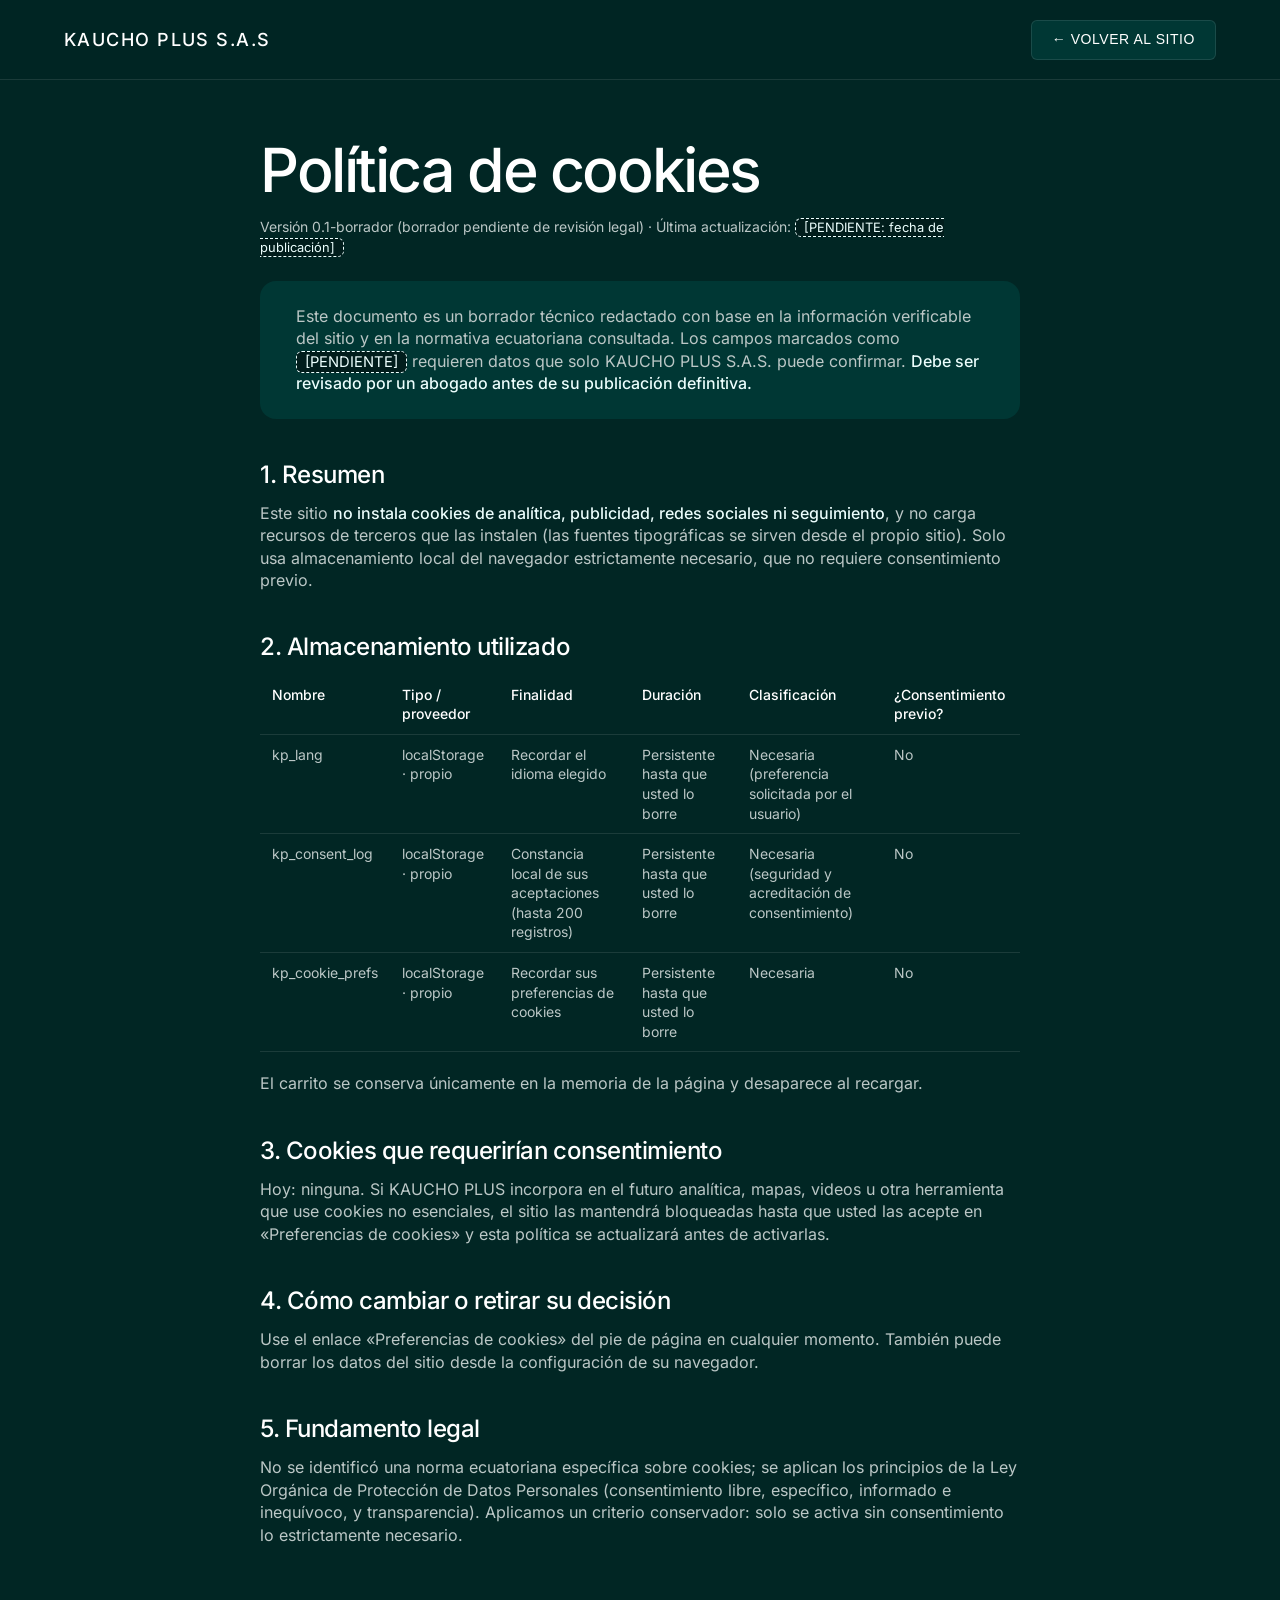
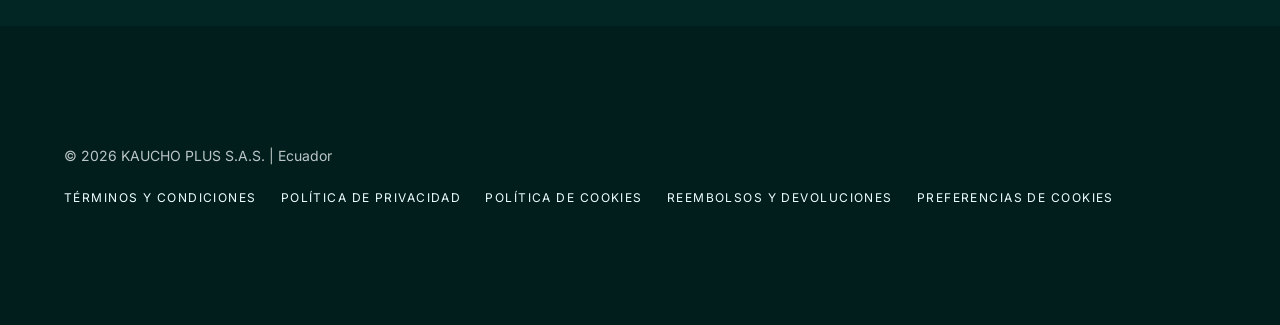
<file: cookies.html>
<!DOCTYPE html><html lang="es"><head><meta charset="UTF-8"/><meta name="viewport" content="width=device-width, initial-scale=1.0"/>
<title>Política de cookies — KAUCHO PLUS S.A.S.</title><meta name="description" content="Política de cookies de KAUCHO PLUS S.A.S."/><meta name="robots" content="index,follow"/><meta name="theme-color" content="#012624"/>
<link rel="stylesheet" href="assets/style.css"/></head><body>
<a class="skip" href="#main">Ir al contenido</a>
<header class="header header--scrolled"><nav class="nav container"><a href="index.html" class="nav__logo"><span>KAUCHO PLUS S.A.S</span></a><div class="nav__right"><a class="btn btn--ghost" style="min-height:40px;padding:0 20px" href="index.html">← Volver al sitio</a></div></nav></header>
<main id="main"><article class="legal container"><h1>Política de cookies</h1><p class="meta">Versión 0.1-borrador (borrador pendiente de revisión legal) · Última actualización: <span class="pend">[PENDIENTE: fecha de publicación]</span></p>
<div class="notice"><p style="margin:0">Este documento es un borrador técnico redactado con base en la información verificable del sitio y en la normativa ecuatoriana consultada. Los campos marcados como <span class="pend">[PENDIENTE]</span> requieren datos que solo KAUCHO PLUS S.A.S. puede confirmar. <b style="font-weight:480;color:var(--ivory)">Debe ser revisado por un abogado antes de su publicación definitiva.</b></p></div>

<h2>1. Resumen</h2><p>Este sitio <b style="font-weight:480;color:var(--ivory)">no instala cookies de analítica, publicidad, redes sociales ni seguimiento</b>, y no carga recursos de terceros que las instalen (las fuentes tipográficas se sirven desde el propio sitio). Solo usa almacenamiento local del navegador estrictamente necesario, que no requiere consentimiento previo.</p>
<h2>2. Almacenamiento utilizado</h2>
<table><thead><tr><th>Nombre</th><th>Tipo / proveedor</th><th>Finalidad</th><th>Duración</th><th>Clasificación</th><th>¿Consentimiento previo?</th></tr></thead><tbody>
<tr><td>kp_lang</td><td>localStorage · propio</td><td>Recordar el idioma elegido</td><td>Persistente hasta que usted lo borre</td><td>Necesaria (preferencia solicitada por el usuario)</td><td>No</td></tr>
<tr><td>kp_consent_log</td><td>localStorage · propio</td><td>Constancia local de sus aceptaciones (hasta 200 registros)</td><td>Persistente hasta que usted lo borre</td><td>Necesaria (seguridad y acreditación de consentimiento)</td><td>No</td></tr>
<tr><td>kp_cookie_prefs</td><td>localStorage · propio</td><td>Recordar sus preferencias de cookies</td><td>Persistente hasta que usted lo borre</td><td>Necesaria</td><td>No</td></tr></tbody></table>
<p>El carrito se conserva únicamente en la memoria de la página y desaparece al recargar.</p>
<h2>3. Cookies que requerirían consentimiento</h2><p>Hoy: ninguna. Si KAUCHO PLUS incorpora en el futuro analítica, mapas, videos u otra herramienta que use cookies no esenciales, el sitio las mantendrá bloqueadas hasta que usted las acepte en «Preferencias de cookies» y esta política se actualizará antes de activarlas.</p>
<h2>4. Cómo cambiar o retirar su decisión</h2><p>Use el enlace «Preferencias de cookies» del pie de página en cualquier momento. También puede borrar los datos del sitio desde la configuración de su navegador.</p>
<h2>5. Fundamento legal</h2><p>No se identificó una norma ecuatoriana específica sobre cookies; se aplican los principios de la Ley Orgánica de Protección de Datos Personales (consentimiento libre, específico, informado e inequívoco, y transparencia). Aplicamos un criterio conservador: solo se activa sin consentimiento lo estrictamente necesario.</p></article></main><footer class="footer"><div class="container"><div class="footer__row"><p>© 2026 KAUCHO PLUS S.A.S. | Ecuador</p><nav class="footer__links" aria-label="Legal"><a href="terminos.html">Términos y condiciones</a><a href="privacidad.html">Política de privacidad</a><a href="cookies.html">Política de cookies</a><a href="reembolsos.html">Reembolsos y devoluciones</a><a href="#" data-open-cookie-prefs onclick="return false">Preferencias de cookies</a></nav></div></div></footer>
<script src="assets/consent.js"></script></body></html>
</file>
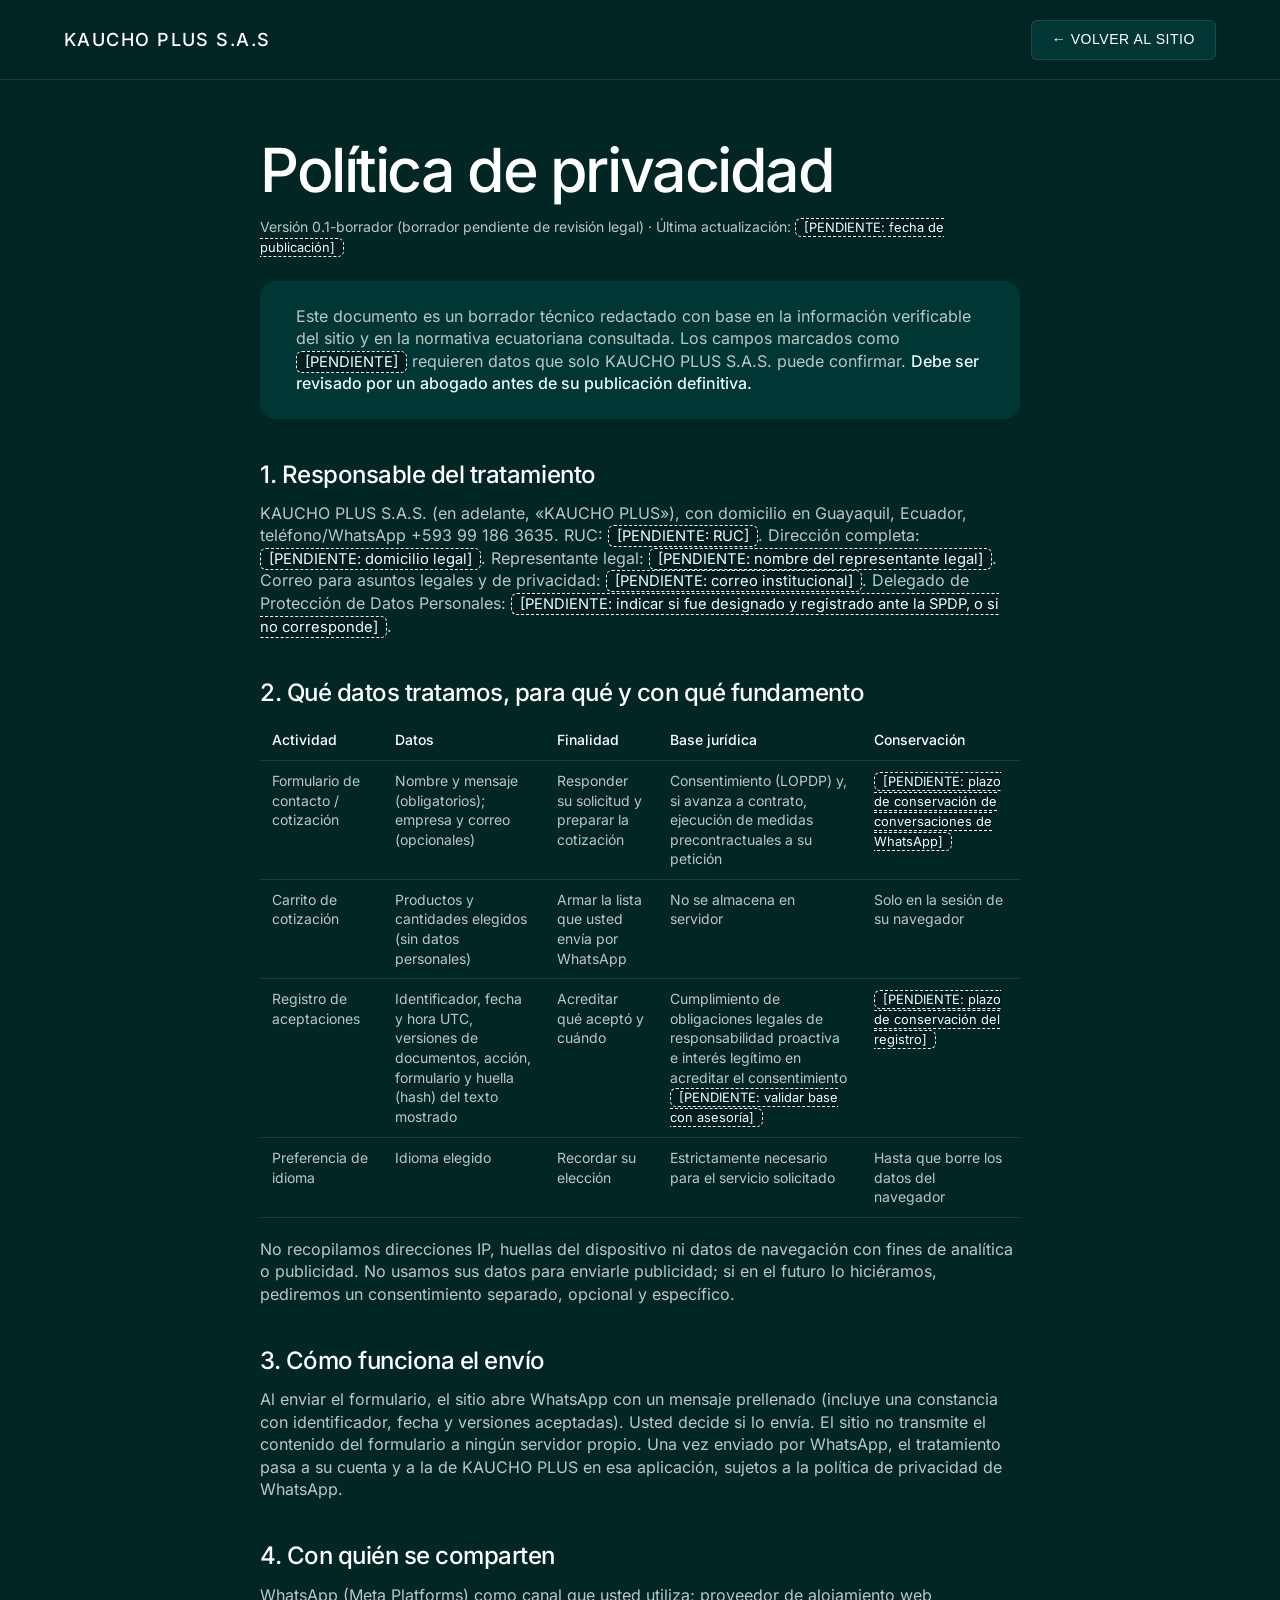
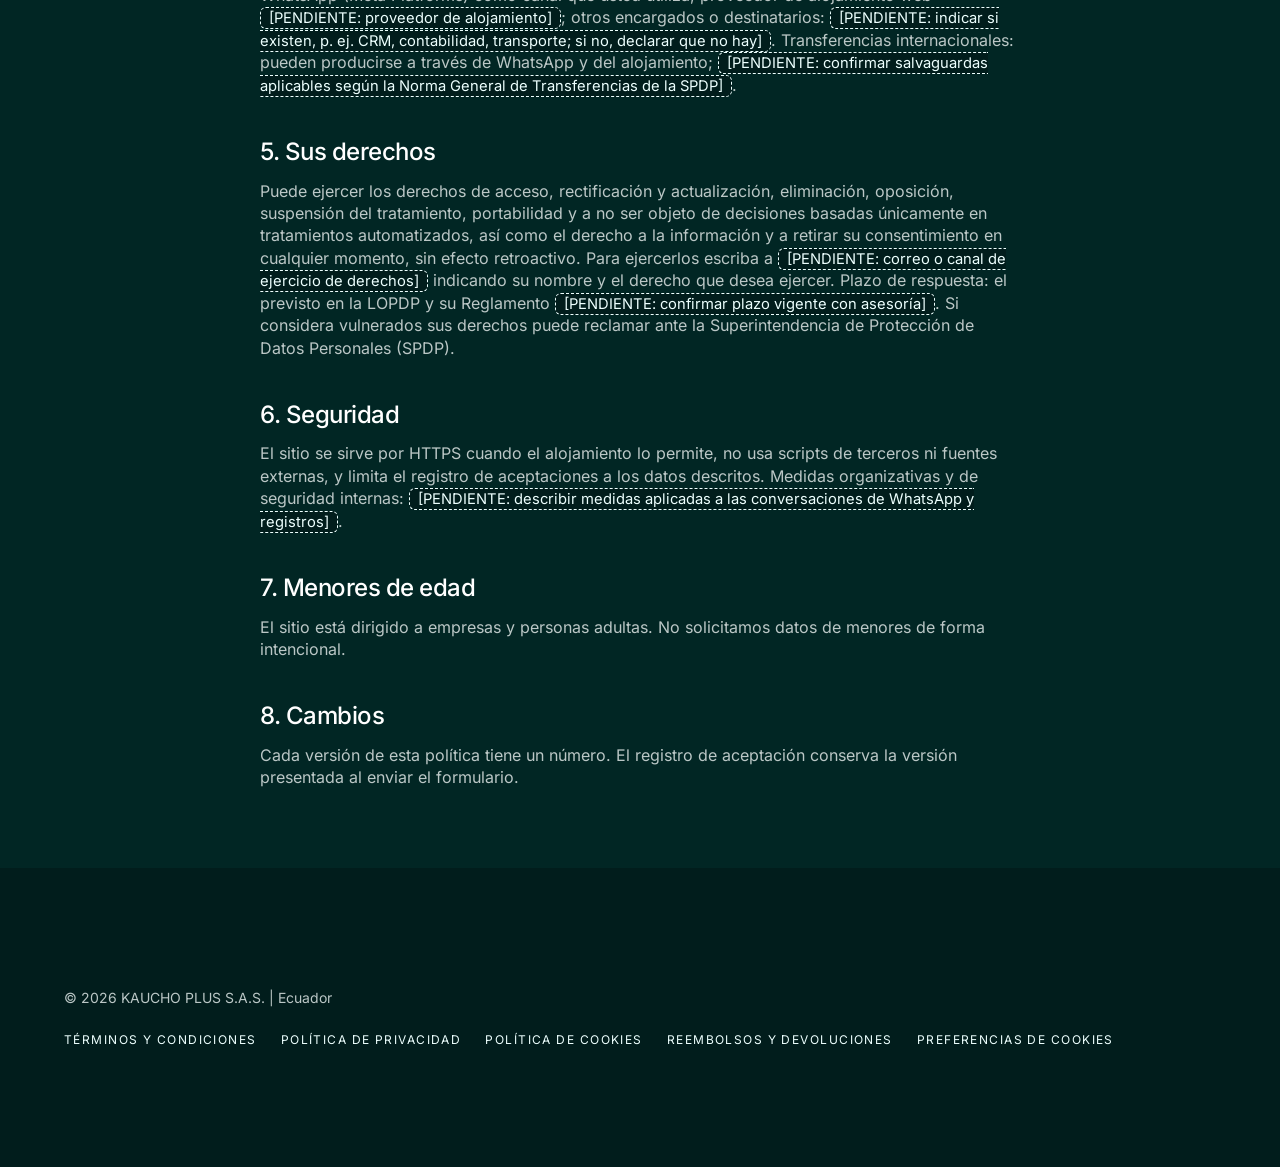
<file: privacidad.html>
<!DOCTYPE html><html lang="es"><head><meta charset="UTF-8"/><meta name="viewport" content="width=device-width, initial-scale=1.0"/>
<title>Política de privacidad — KAUCHO PLUS S.A.S.</title><meta name="description" content="Política de privacidad de KAUCHO PLUS S.A.S."/><meta name="robots" content="index,follow"/><meta name="theme-color" content="#012624"/>
<link rel="stylesheet" href="assets/style.css"/></head><body>
<a class="skip" href="#main">Ir al contenido</a>
<header class="header header--scrolled"><nav class="nav container"><a href="index.html" class="nav__logo"><span>KAUCHO PLUS S.A.S</span></a><div class="nav__right"><a class="btn btn--ghost" style="min-height:40px;padding:0 20px" href="index.html">← Volver al sitio</a></div></nav></header>
<main id="main"><article class="legal container"><h1>Política de privacidad</h1><p class="meta">Versión 0.1-borrador (borrador pendiente de revisión legal) · Última actualización: <span class="pend">[PENDIENTE: fecha de publicación]</span></p>
<div class="notice"><p style="margin:0">Este documento es un borrador técnico redactado con base en la información verificable del sitio y en la normativa ecuatoriana consultada. Los campos marcados como <span class="pend">[PENDIENTE]</span> requieren datos que solo KAUCHO PLUS S.A.S. puede confirmar. <b style="font-weight:480;color:var(--ivory)">Debe ser revisado por un abogado antes de su publicación definitiva.</b></p></div>

<h2>1. Responsable del tratamiento</h2><p>KAUCHO PLUS S.A.S. (en adelante, «KAUCHO PLUS»), con domicilio en Guayaquil, Ecuador, teléfono/WhatsApp +593 99 186 3635. RUC: <span class="pend">[PENDIENTE: RUC]</span>. Dirección completa: <span class="pend">[PENDIENTE: domicilio legal]</span>. Representante legal: <span class="pend">[PENDIENTE: nombre del representante legal]</span>. Correo para asuntos legales y de privacidad: <span class="pend">[PENDIENTE: correo institucional]</span>. Delegado de Protección de Datos Personales: <span class="pend">[PENDIENTE: indicar si fue designado y registrado ante la SPDP, o si no corresponde]</span>.</p>
<h2>2. Qué datos tratamos, para qué y con qué fundamento</h2>
<table><thead><tr><th>Actividad</th><th>Datos</th><th>Finalidad</th><th>Base jurídica</th><th>Conservación</th></tr></thead><tbody>
<tr><td>Formulario de contacto / cotización</td><td>Nombre y mensaje (obligatorios); empresa y correo (opcionales)</td><td>Responder su solicitud y preparar la cotización</td><td>Consentimiento (LOPDP) y, si avanza a contrato, ejecución de medidas precontractuales a su petición</td><td><span class="pend">[PENDIENTE: plazo de conservación de conversaciones de WhatsApp]</span></td></tr>
<tr><td>Carrito de cotización</td><td>Productos y cantidades elegidos (sin datos personales)</td><td>Armar la lista que usted envía por WhatsApp</td><td>No se almacena en servidor</td><td>Solo en la sesión de su navegador</td></tr>
<tr><td>Registro de aceptaciones</td><td>Identificador, fecha y hora UTC, versiones de documentos, acción, formulario y huella (hash) del texto mostrado</td><td>Acreditar qué aceptó y cuándo</td><td>Cumplimiento de obligaciones legales de responsabilidad proactiva e interés legítimo en acreditar el consentimiento <span class="pend">[PENDIENTE: validar base con asesoría]</span></td><td><span class="pend">[PENDIENTE: plazo de conservación del registro]</span></td></tr>
<tr><td>Preferencia de idioma</td><td>Idioma elegido</td><td>Recordar su elección</td><td>Estrictamente necesario para el servicio solicitado</td><td>Hasta que borre los datos del navegador</td></tr></tbody></table>
<p>No recopilamos direcciones IP, huellas del dispositivo ni datos de navegación con fines de analítica o publicidad. No usamos sus datos para enviarle publicidad; si en el futuro lo hiciéramos, pediremos un consentimiento separado, opcional y específico.</p>
<h2>3. Cómo funciona el envío</h2><p>Al enviar el formulario, el sitio abre WhatsApp con un mensaje prellenado (incluye una constancia con identificador, fecha y versiones aceptadas). Usted decide si lo envía. El sitio no transmite el contenido del formulario a ningún servidor propio. Una vez enviado por WhatsApp, el tratamiento pasa a su cuenta y a la de KAUCHO PLUS en esa aplicación, sujetos a la política de privacidad de WhatsApp.</p>
<h2>4. Con quién se comparten</h2><p>WhatsApp (Meta Platforms) como canal que usted utiliza; proveedor de alojamiento web <span class="pend">[PENDIENTE: proveedor de alojamiento]</span>; otros encargados o destinatarios: <span class="pend">[PENDIENTE: indicar si existen, p. ej. CRM, contabilidad, transporte; si no, declarar que no hay]</span>. Transferencias internacionales: pueden producirse a través de WhatsApp y del alojamiento; <span class="pend">[PENDIENTE: confirmar salvaguardas aplicables según la Norma General de Transferencias de la SPDP]</span>.</p>
<h2>5. Sus derechos</h2><p>Puede ejercer los derechos de acceso, rectificación y actualización, eliminación, oposición, suspensión del tratamiento, portabilidad y a no ser objeto de decisiones basadas únicamente en tratamientos automatizados, así como el derecho a la información y a retirar su consentimiento en cualquier momento, sin efecto retroactivo. Para ejercerlos escriba a <span class="pend">[PENDIENTE: correo o canal de ejercicio de derechos]</span> indicando su nombre y el derecho que desea ejercer. Plazo de respuesta: el previsto en la LOPDP y su Reglamento <span class="pend">[PENDIENTE: confirmar plazo vigente con asesoría]</span>. Si considera vulnerados sus derechos puede reclamar ante la Superintendencia de Protección de Datos Personales (SPDP).</p>
<h2>6. Seguridad</h2><p>El sitio se sirve por HTTPS cuando el alojamiento lo permite, no usa scripts de terceros ni fuentes externas, y limita el registro de aceptaciones a los datos descritos. Medidas organizativas y de seguridad internas: <span class="pend">[PENDIENTE: describir medidas aplicadas a las conversaciones de WhatsApp y registros]</span>.</p>
<h2>7. Menores de edad</h2><p>El sitio está dirigido a empresas y personas adultas. No solicitamos datos de menores de forma intencional.</p>
<h2>8. Cambios</h2><p>Cada versión de esta política tiene un número. El registro de aceptación conserva la versión presentada al enviar el formulario.</p></article></main><footer class="footer"><div class="container"><div class="footer__row"><p>© 2026 KAUCHO PLUS S.A.S. | Ecuador</p><nav class="footer__links" aria-label="Legal"><a href="terminos.html">Términos y condiciones</a><a href="privacidad.html">Política de privacidad</a><a href="cookies.html">Política de cookies</a><a href="reembolsos.html">Reembolsos y devoluciones</a><a href="#" data-open-cookie-prefs onclick="return false">Preferencias de cookies</a></nav></div></div></footer>
<script src="assets/consent.js"></script></body></html>
</file>
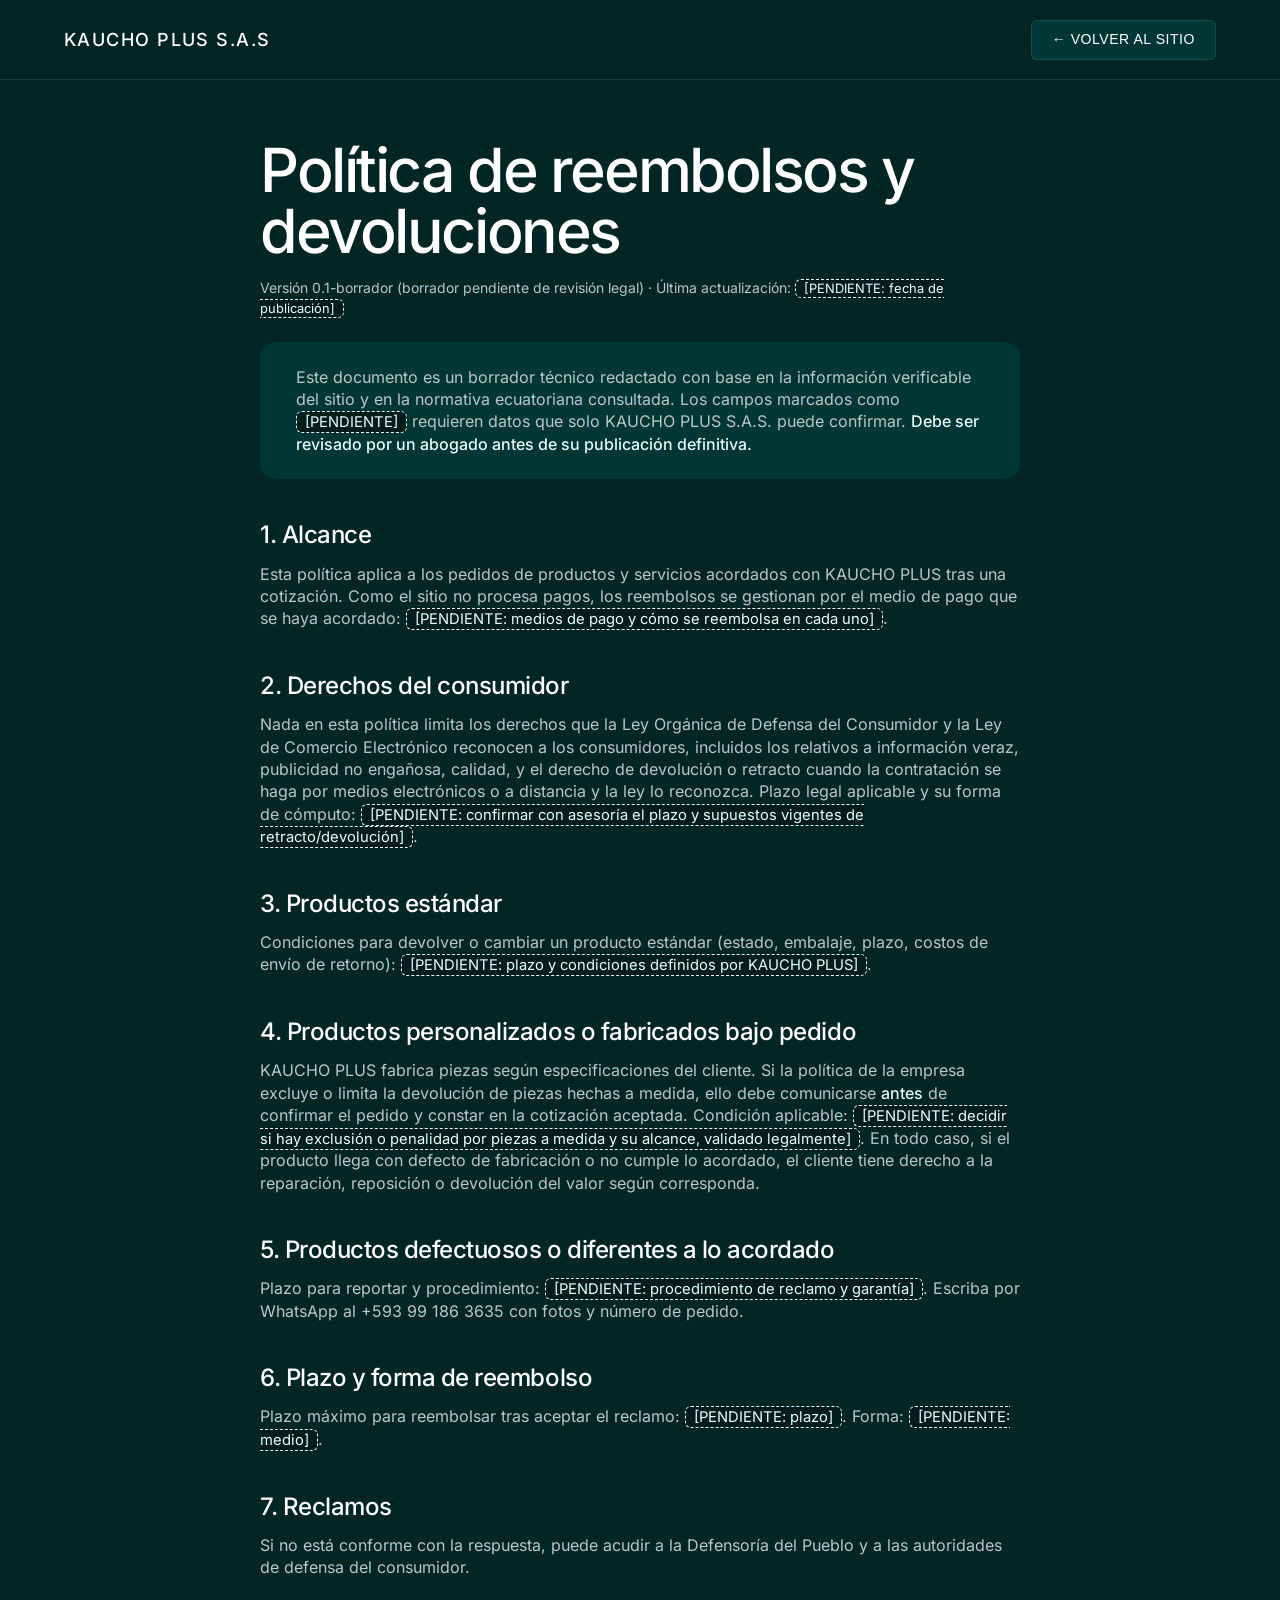
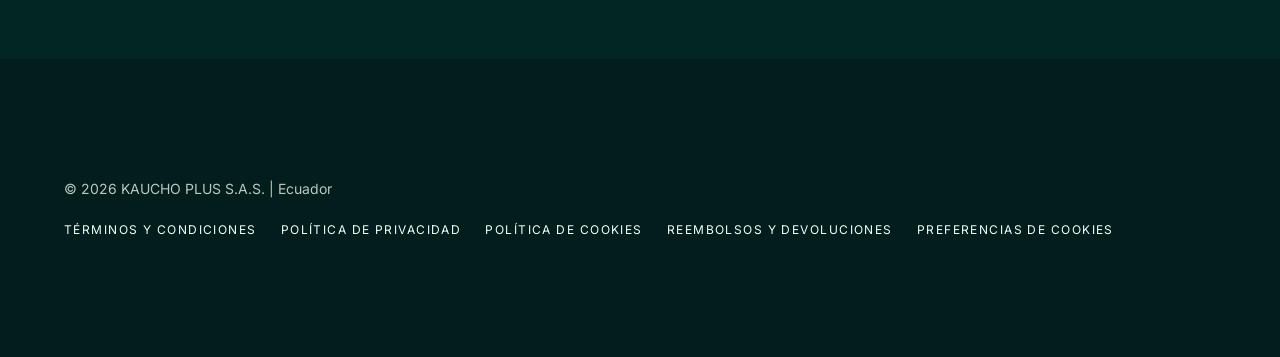
<file: reembolsos.html>
<!DOCTYPE html><html lang="es"><head><meta charset="UTF-8"/><meta name="viewport" content="width=device-width, initial-scale=1.0"/>
<title>Política de reembolsos y devoluciones — KAUCHO PLUS S.A.S.</title><meta name="description" content="Política de reembolsos y devoluciones de KAUCHO PLUS S.A.S."/><meta name="robots" content="index,follow"/><meta name="theme-color" content="#012624"/>
<link rel="stylesheet" href="assets/style.css"/></head><body>
<a class="skip" href="#main">Ir al contenido</a>
<header class="header header--scrolled"><nav class="nav container"><a href="index.html" class="nav__logo"><span>KAUCHO PLUS S.A.S</span></a><div class="nav__right"><a class="btn btn--ghost" style="min-height:40px;padding:0 20px" href="index.html">← Volver al sitio</a></div></nav></header>
<main id="main"><article class="legal container"><h1>Política de reembolsos y devoluciones</h1><p class="meta">Versión 0.1-borrador (borrador pendiente de revisión legal) · Última actualización: <span class="pend">[PENDIENTE: fecha de publicación]</span></p>
<div class="notice"><p style="margin:0">Este documento es un borrador técnico redactado con base en la información verificable del sitio y en la normativa ecuatoriana consultada. Los campos marcados como <span class="pend">[PENDIENTE]</span> requieren datos que solo KAUCHO PLUS S.A.S. puede confirmar. <b style="font-weight:480;color:var(--ivory)">Debe ser revisado por un abogado antes de su publicación definitiva.</b></p></div>

<h2>1. Alcance</h2><p>Esta política aplica a los pedidos de productos y servicios acordados con KAUCHO PLUS tras una cotización. Como el sitio no procesa pagos, los reembolsos se gestionan por el medio de pago que se haya acordado: <span class="pend">[PENDIENTE: medios de pago y cómo se reembolsa en cada uno]</span>.</p>
<h2>2. Derechos del consumidor</h2><p>Nada en esta política limita los derechos que la Ley Orgánica de Defensa del Consumidor y la Ley de Comercio Electrónico reconocen a los consumidores, incluidos los relativos a información veraz, publicidad no engañosa, calidad, y el derecho de devolución o retracto cuando la contratación se haga por medios electrónicos o a distancia y la ley lo reconozca. Plazo legal aplicable y su forma de cómputo: <span class="pend">[PENDIENTE: confirmar con asesoría el plazo y supuestos vigentes de retracto/devolución]</span>.</p>
<h2>3. Productos estándar</h2><p>Condiciones para devolver o cambiar un producto estándar (estado, embalaje, plazo, costos de envío de retorno): <span class="pend">[PENDIENTE: plazo y condiciones definidos por KAUCHO PLUS]</span>.</p>
<h2>4. Productos personalizados o fabricados bajo pedido</h2><p>KAUCHO PLUS fabrica piezas según especificaciones del cliente. Si la política de la empresa excluye o limita la devolución de piezas hechas a medida, ello debe comunicarse <b style="font-weight:480;color:var(--ivory)">antes</b> de confirmar el pedido y constar en la cotización aceptada. Condición aplicable: <span class="pend">[PENDIENTE: decidir si hay exclusión o penalidad por piezas a medida y su alcance, validado legalmente]</span>. En todo caso, si el producto llega con defecto de fabricación o no cumple lo acordado, el cliente tiene derecho a la reparación, reposición o devolución del valor según corresponda.</p>
<h2>5. Productos defectuosos o diferentes a lo acordado</h2><p>Plazo para reportar y procedimiento: <span class="pend">[PENDIENTE: procedimiento de reclamo y garantía]</span>. Escriba por WhatsApp al +593 99 186 3635 con fotos y número de pedido.</p>
<h2>6. Plazo y forma de reembolso</h2><p>Plazo máximo para reembolsar tras aceptar el reclamo: <span class="pend">[PENDIENTE: plazo]</span>. Forma: <span class="pend">[PENDIENTE: medio]</span>.</p>
<h2>7. Reclamos</h2><p>Si no está conforme con la respuesta, puede acudir a la Defensoría del Pueblo y a las autoridades de defensa del consumidor.</p></article></main><footer class="footer"><div class="container"><div class="footer__row"><p>© 2026 KAUCHO PLUS S.A.S. | Ecuador</p><nav class="footer__links" aria-label="Legal"><a href="terminos.html">Términos y condiciones</a><a href="privacidad.html">Política de privacidad</a><a href="cookies.html">Política de cookies</a><a href="reembolsos.html">Reembolsos y devoluciones</a><a href="#" data-open-cookie-prefs onclick="return false">Preferencias de cookies</a></nav></div></div></footer>
<script src="assets/consent.js"></script></body></html>
</file>
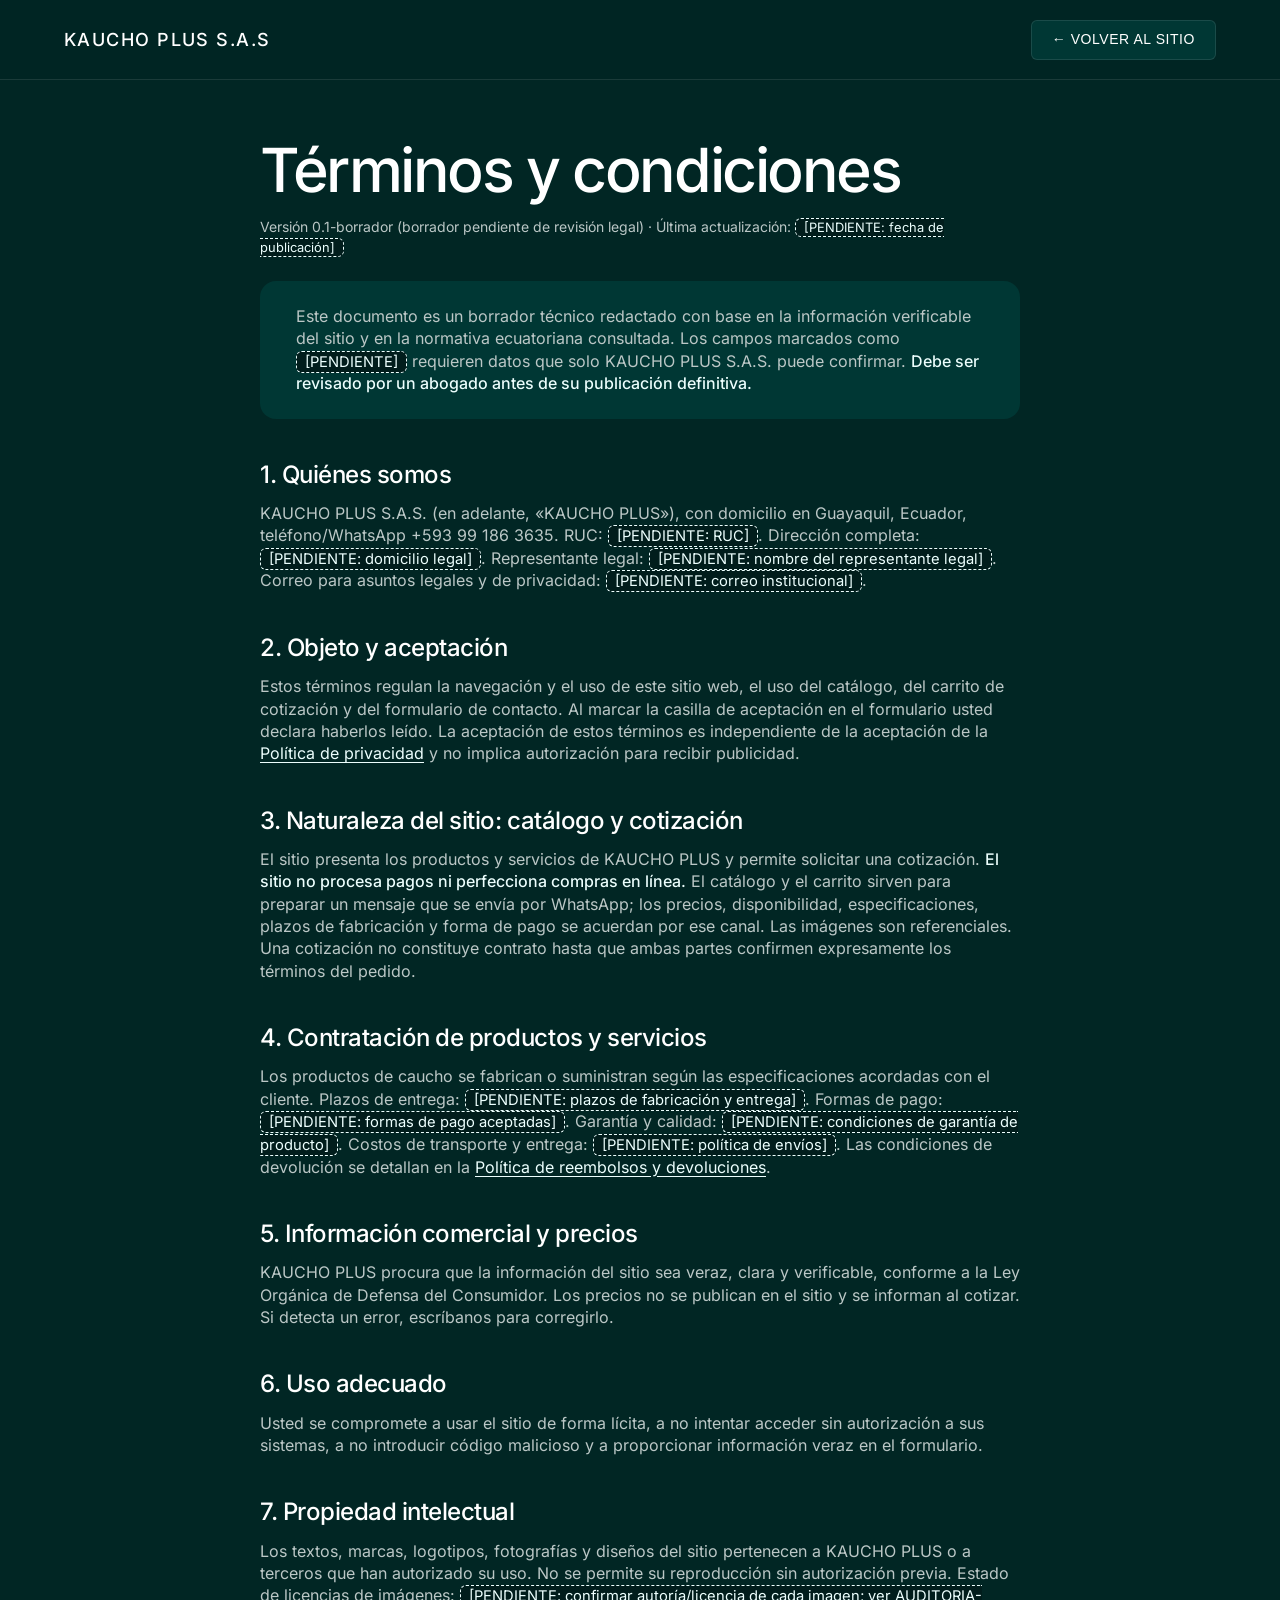
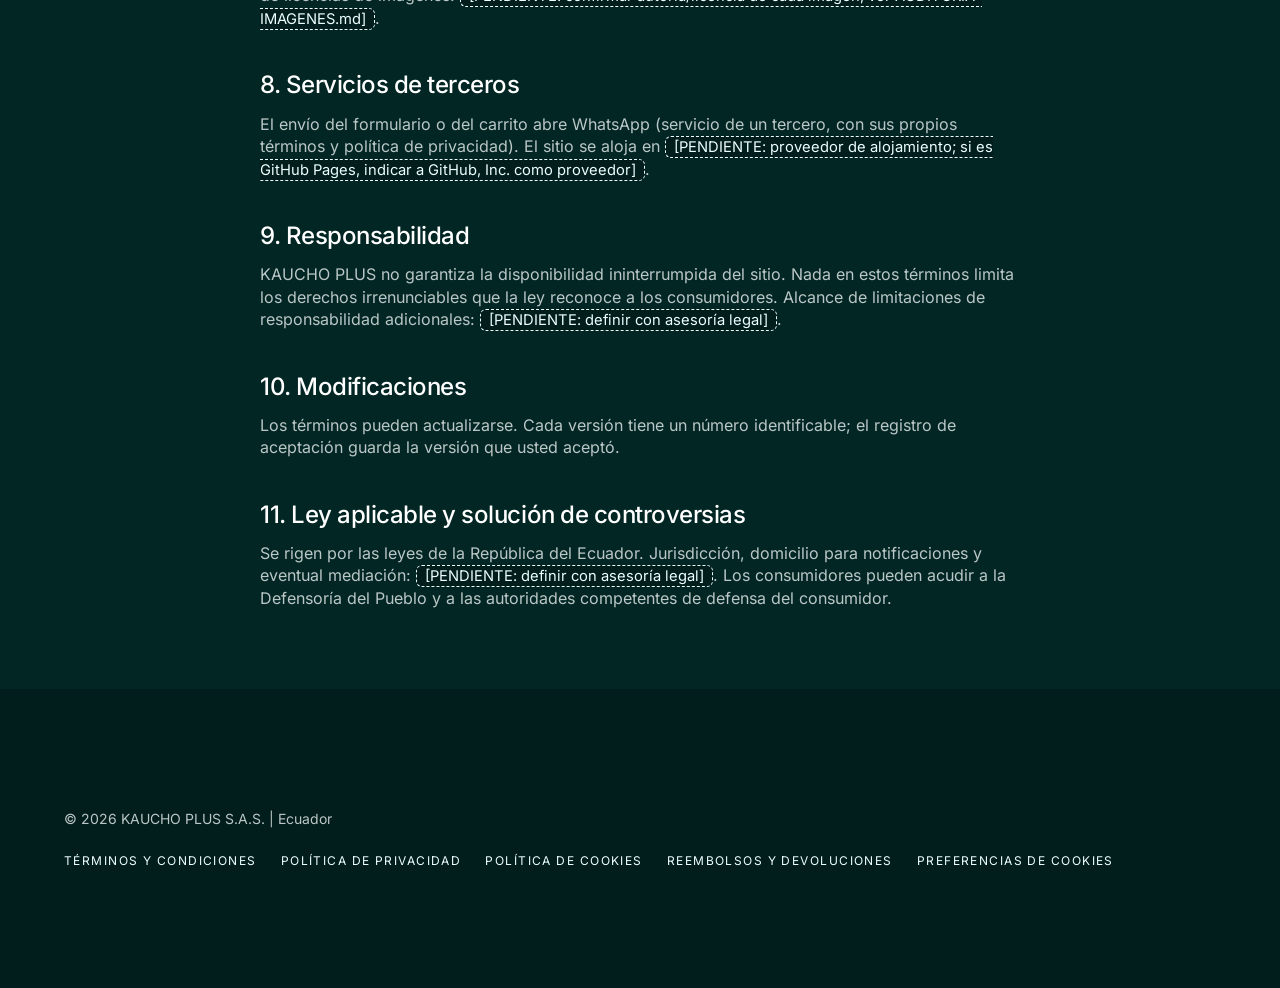
<file: terminos.html>
<!DOCTYPE html><html lang="es"><head><meta charset="UTF-8"/><meta name="viewport" content="width=device-width, initial-scale=1.0"/>
<title>Términos y condiciones — KAUCHO PLUS S.A.S.</title><meta name="description" content="Términos y condiciones de KAUCHO PLUS S.A.S."/><meta name="robots" content="index,follow"/><meta name="theme-color" content="#012624"/>
<link rel="stylesheet" href="assets/style.css"/></head><body>
<a class="skip" href="#main">Ir al contenido</a>
<header class="header header--scrolled"><nav class="nav container"><a href="index.html" class="nav__logo"><span>KAUCHO PLUS S.A.S</span></a><div class="nav__right"><a class="btn btn--ghost" style="min-height:40px;padding:0 20px" href="index.html">← Volver al sitio</a></div></nav></header>
<main id="main"><article class="legal container"><h1>Términos y condiciones</h1><p class="meta">Versión 0.1-borrador (borrador pendiente de revisión legal) · Última actualización: <span class="pend">[PENDIENTE: fecha de publicación]</span></p>
<div class="notice"><p style="margin:0">Este documento es un borrador técnico redactado con base en la información verificable del sitio y en la normativa ecuatoriana consultada. Los campos marcados como <span class="pend">[PENDIENTE]</span> requieren datos que solo KAUCHO PLUS S.A.S. puede confirmar. <b style="font-weight:480;color:var(--ivory)">Debe ser revisado por un abogado antes de su publicación definitiva.</b></p></div>

<h2>1. Quiénes somos</h2><p>KAUCHO PLUS S.A.S. (en adelante, «KAUCHO PLUS»), con domicilio en Guayaquil, Ecuador, teléfono/WhatsApp +593 99 186 3635. RUC: <span class="pend">[PENDIENTE: RUC]</span>. Dirección completa: <span class="pend">[PENDIENTE: domicilio legal]</span>. Representante legal: <span class="pend">[PENDIENTE: nombre del representante legal]</span>. Correo para asuntos legales y de privacidad: <span class="pend">[PENDIENTE: correo institucional]</span>.</p>
<h2>2. Objeto y aceptación</h2><p>Estos términos regulan la navegación y el uso de este sitio web, el uso del catálogo, del carrito de cotización y del formulario de contacto. Al marcar la casilla de aceptación en el formulario usted declara haberlos leído. La aceptación de estos términos es independiente de la aceptación de la <a href="privacidad.html">Política de privacidad</a> y no implica autorización para recibir publicidad.</p>
<h2>3. Naturaleza del sitio: catálogo y cotización</h2><p>El sitio presenta los productos y servicios de KAUCHO PLUS y permite solicitar una cotización. <b style="font-weight:480;color:var(--ivory)">El sitio no procesa pagos ni perfecciona compras en línea.</b> El catálogo y el carrito sirven para preparar un mensaje que se envía por WhatsApp; los precios, disponibilidad, especificaciones, plazos de fabricación y forma de pago se acuerdan por ese canal. Las imágenes son referenciales. Una cotización no constituye contrato hasta que ambas partes confirmen expresamente los términos del pedido.</p>
<h2>4. Contratación de productos y servicios</h2><p>Los productos de caucho se fabrican o suministran según las especificaciones acordadas con el cliente. Plazos de entrega: <span class="pend">[PENDIENTE: plazos de fabricación y entrega]</span>. Formas de pago: <span class="pend">[PENDIENTE: formas de pago aceptadas]</span>. Garantía y calidad: <span class="pend">[PENDIENTE: condiciones de garantía de producto]</span>. Costos de transporte y entrega: <span class="pend">[PENDIENTE: política de envíos]</span>. Las condiciones de devolución se detallan en la <a href="reembolsos.html">Política de reembolsos y devoluciones</a>.</p>
<h2>5. Información comercial y precios</h2><p>KAUCHO PLUS procura que la información del sitio sea veraz, clara y verificable, conforme a la Ley Orgánica de Defensa del Consumidor. Los precios no se publican en el sitio y se informan al cotizar. Si detecta un error, escríbanos para corregirlo.</p>
<h2>6. Uso adecuado</h2><p>Usted se compromete a usar el sitio de forma lícita, a no intentar acceder sin autorización a sus sistemas, a no introducir código malicioso y a proporcionar información veraz en el formulario.</p>
<h2>7. Propiedad intelectual</h2><p>Los textos, marcas, logotipos, fotografías y diseños del sitio pertenecen a KAUCHO PLUS o a terceros que han autorizado su uso. No se permite su reproducción sin autorización previa. Estado de licencias de imágenes: <span class="pend">[PENDIENTE: confirmar autoría/licencia de cada imagen; ver AUDITORIA-IMAGENES.md]</span>.</p>
<h2>8. Servicios de terceros</h2><p>El envío del formulario o del carrito abre WhatsApp (servicio de un tercero, con sus propios términos y política de privacidad). El sitio se aloja en <span class="pend">[PENDIENTE: proveedor de alojamiento; si es GitHub Pages, indicar a GitHub, Inc. como proveedor]</span>.</p>
<h2>9. Responsabilidad</h2><p>KAUCHO PLUS no garantiza la disponibilidad ininterrumpida del sitio. Nada en estos términos limita los derechos irrenunciables que la ley reconoce a los consumidores. Alcance de limitaciones de responsabilidad adicionales: <span class="pend">[PENDIENTE: definir con asesoría legal]</span>.</p>
<h2>10. Modificaciones</h2><p>Los términos pueden actualizarse. Cada versión tiene un número identificable; el registro de aceptación guarda la versión que usted aceptó.</p>
<h2>11. Ley aplicable y solución de controversias</h2><p>Se rigen por las leyes de la República del Ecuador. Jurisdicción, domicilio para notificaciones y eventual mediación: <span class="pend">[PENDIENTE: definir con asesoría legal]</span>. Los consumidores pueden acudir a la Defensoría del Pueblo y a las autoridades competentes de defensa del consumidor.</p></article></main><footer class="footer"><div class="container"><div class="footer__row"><p>© 2026 KAUCHO PLUS S.A.S. | Ecuador</p><nav class="footer__links" aria-label="Legal"><a href="terminos.html">Términos y condiciones</a><a href="privacidad.html">Política de privacidad</a><a href="cookies.html">Política de cookies</a><a href="reembolsos.html">Reembolsos y devoluciones</a><a href="#" data-open-cookie-prefs onclick="return false">Preferencias de cookies</a></nav></div></div></footer>
<script src="assets/consent.js"></script></body></html>
</file>
<file: assets/style.css>
/* KAUCHO PLUS — sistema visual "Auros" (DESIGN(1).md · variables.css · theme.css · tokens.json)
   Tipografía: Matter es de pago; se usa Inter (sustituto indicado en DESIGN) autoalojada. */
@font-face{font-family:'KP Body';src:url(fonts/inter.woff2) format('woff2');font-weight:100 900;font-display:swap}
:root{
/* tokens (variables.css) */
--color-liquid-abyss:#012624;--color-liquid-deep:#011d1c;--color-liquid-kelp:#003734;--color-liquid-mist:#edfffe;--color-platinum:#ffffff;--color-silver-mist:#bbc7c6;--color-ash:#f2f2f2;--color-slate-deep:#707777;--color-lavender-phosphor:#fde9ff;--color-bioluminescent-gradient:#00827c;--color-aurora-gradient:#cbfffc;
--gradient-bioluminescent-gradient:linear-gradient(90deg,rgb(0,130,124) 0%,rgb(203,255,252) 100%);
--gradient-aurora-gradient:linear-gradient(90deg,rgb(203,255,252) 0%,rgb(237,255,254) 26.25%,rgb(255,253,250) 47.57%,rgb(250,209,255) 88.96%);
--font-matter:'KP Body',ui-sans-serif,system-ui,-apple-system,BlinkMacSystemFont,"Segoe UI",Roboto,sans-serif;
--font-arial:Arial,ui-sans-serif,system-ui,sans-serif;
--text-caption:10px;--tracking-caption:1.5px;--text-body:16px;--text-subheading:24px;--tracking-subheading:-.48px;--text-heading:36px;--text-heading-lg:61px;--tracking-heading-lg:-2.44px;--text-display:96px;--tracking-display:-3.84px;
--spacing-12:12px;--spacing-16:16px;--spacing-20:20px;--spacing-24:24px;--spacing-28:28px;--spacing-32:32px;--spacing-36:36px;--spacing-40:40px;--spacing-48:48px;--spacing-64:64px;--spacing-80:80px;--spacing-120:120px;
--page-max-width:1440px;--section-gap:68px;--element-gap:20px;
--radius-cards:16px;--radius-small:6px;--radius-buttons:6px;
--line:rgba(255,255,255,.1);--ease:cubic-bezier(.22,.7,.2,1);
/* alias para estilos en línea ya existentes en el HTML */
--ivory:var(--color-liquid-mist);--ash:var(--color-silver-mist);--onyx:var(--color-liquid-abyss);--graphite:var(--color-liquid-kelp);--obsidian:var(--color-liquid-kelp);--slate:var(--color-slate-deep)}
*,*::before,*::after{margin:0;padding:0;box-sizing:border-box}
html{scroll-behavior:smooth;scroll-padding-top:88px}
body{font:400 16px/1.4 var(--font-matter);background:var(--color-liquid-abyss);color:var(--color-silver-mist);overflow-x:hidden}
ul{list-style:none}a{color:inherit;text-decoration:none}img{max-width:100%}
:focus-visible{outline:2px solid var(--color-platinum);outline-offset:3px}
.skip{position:absolute;left:12px;top:-60px;background:var(--color-platinum);color:var(--color-liquid-deep);padding:10px 20px;border-radius:6px;z-index:5000}.skip:focus{top:12px}
.container{width:90%;max-width:var(--page-max-width);margin-inline:auto}
h1,h2,h3{font-family:var(--font-matter);font-weight:500;color:var(--color-platinum);line-height:1;letter-spacing:-.02em}
.muted{color:var(--color-silver-mist)}
/* botones: CTA degradado aurora (6px) · secundario kelp */
.btn{display:inline-flex;align-items:center;justify-content:center;gap:8px;min-height:48px;padding:0 28px;border-radius:6px;font:400 14px/1.43 var(--font-arial);text-transform:uppercase;letter-spacing:.04em;cursor:pointer;border:1px solid transparent;transition:transform .25s var(--ease),filter .2s,background .2s,border-color .2s}
.btn--primary{background:var(--gradient-aurora-gradient);color:#222}.btn--primary:hover{transform:translateY(-2px);filter:brightness(1.06)}
.btn--ghost{background:var(--color-liquid-kelp);color:var(--color-platinum);border-color:var(--line)}.btn--ghost:hover{border-color:var(--color-slate-deep);background:#004541}
.btn--block{width:100%}
/* header */
.header{position:fixed;inset:0 0 auto;z-index:1000;height:80px;display:flex;align-items:center;transition:background .3s,backdrop-filter .3s}
.header--scrolled{background:rgba(1,38,36,.86);backdrop-filter:blur(16px);-webkit-backdrop-filter:blur(16px);border-bottom:1px solid var(--line)}
.header .nav{width:90%}
.nav{display:flex;align-items:center;justify-content:space-between;gap:24px}
.nav__logo{display:flex;align-items:center;gap:10px;font:500 18px var(--font-matter);letter-spacing:.08em;color:var(--color-platinum);white-space:nowrap}
.nav__logo img{height:32px;width:auto}
.nav__links{display:flex;gap:16px}
.nav__link{padding:8px 0;font:400 12px var(--font-matter);text-transform:uppercase;letter-spacing:.12em;color:var(--color-silver-mist);transition:color .2s}
.nav__link:hover,.nav__link.is-active{color:var(--color-platinum)}
.nav__right{display:flex;align-items:center;gap:8px}
.pill{background:var(--color-liquid-kelp);border:1px solid var(--line);color:var(--color-platinum);height:40px;min-width:40px;padding:0 14px;border-radius:6px;font:400 12px var(--font-matter);letter-spacing:.12em;cursor:pointer;display:inline-flex;align-items:center;justify-content:center;position:relative;transition:border-color .2s,background .2s}
.pill:hover{border-color:var(--color-slate-deep)}.pill[aria-pressed=true]{border-color:var(--color-platinum)}
.cart-count{position:absolute;top:-6px;right:-6px;background:var(--color-lavender-phosphor);color:var(--color-liquid-deep);font-size:11px;font-weight:500;min-width:18px;height:18px;border-radius:6px;display:none;align-items:center;justify-content:center;padding:0 4px;letter-spacing:0}.cart-count.visible{display:flex}
/* anillo conductor (se conserva la coreografía; solo cambia su apariencia) */
#ring{position:fixed;left:0;top:0;width:200px;height:200px;margin:-100px 0 0 -100px;z-index:0;pointer-events:none;will-change:transform,opacity;color:var(--color-liquid-mist)}
#ring svg{width:100%;height:100%;overflow:visible}
#ring circle:nth-of-type(2){stroke:var(--color-slate-deep)}
#ring .teeth{transform-origin:100px 100px;color:var(--color-silver-mist)}
#ring .arc{stroke:var(--color-aurora-gradient)}
.ring-slot{display:block;margin:0 auto 24px;width:72px;height:72px}
.hero .ring-slot{position:absolute;left:50%;top:50%;width:min(78vmin,640px);height:min(78vmin,640px);transform:translate(-50%,-50%);margin:0}
.no-ring #ring{display:none}
/* hero */
.hero{position:relative;min-height:100svh;display:grid;place-items:center;text-align:center;padding:120px 0 96px;overflow:hidden}
.hero__bg{position:absolute;inset:0;background:radial-gradient(60% 55% at 50% 45%,rgba(0,130,124,.28) 0,rgba(0,55,52,.12) 45%,transparent 72%)}
.hero__content{position:relative;z-index:1;max-width:760px;padding:0 20px}
.hero__tag{display:inline-block;border:1px solid var(--line);border-radius:6px;padding:8px 16px;font:500 12px var(--font-matter);text-transform:uppercase;letter-spacing:.12em;color:var(--color-liquid-mist);margin-bottom:24px}
.hero__title{font-size:clamp(2.5rem,7.4vw,6rem);letter-spacing:-.04em;line-height:1}
.hero__text{margin:28px auto 40px;font-size:18px;line-height:1.4;color:var(--color-silver-mist);max-width:600px}
.hero__actions{display:flex;gap:16px;justify-content:center;flex-wrap:wrap}
.hero__logo{width:min(160px,36vw);margin:0 auto 24px;display:block}
/* secciones */
main{position:relative;z-index:1}
.section{padding:var(--section-gap) 0 calc(var(--section-gap)*1.4)}
.section__header{text-align:center;max-width:680px;margin:0 auto 64px}
.section__header>p.muted:not(.section__sub){font:500 12px var(--font-matter);text-transform:uppercase;letter-spacing:.12em;color:var(--color-silver-mist);margin-bottom:16px}
.section__title{font-size:clamp(2.1rem,5vw,3.8rem);letter-spacing:-.04em;line-height:1}
.section__sub{margin-top:20px;color:var(--color-silver-mist);font-size:16px;line-height:1.4}
.card{background:var(--color-liquid-kelp);border-radius:16px;padding:36px}
.grid{display:grid;gap:20px}
.about-grid{grid-template-columns:repeat(auto-fit,minmax(260px,1fr))}
.about-card{padding:48px 36px}
.about-card h3{font-size:clamp(1.8rem,3vw,2.25rem);margin-bottom:20px}
.about-card p{color:var(--color-silver-mist)}
.stats{display:grid;grid-template-columns:repeat(auto-fit,minmax(200px,1fr));gap:20px;margin-top:20px}
.stat{text-align:center;padding:48px 36px}
.stat__num{font:500 clamp(2.8rem,6vw,5.4rem)/1 var(--font-matter);letter-spacing:-.046em;color:var(--color-lavender-phosphor);display:block}
.stat__label{display:block;margin-top:16px;font:400 13px var(--font-matter);text-transform:uppercase;letter-spacing:.055em;color:var(--color-liquid-mist)}
.servicios-grid{grid-template-columns:repeat(auto-fit,minmax(280px,1fr))}
.servicio-card{padding:48px 36px}
.servicio-card h3{font-size:clamp(1.8rem,3vw,2.25rem);margin-bottom:24px}
.servicio-card li{color:var(--color-silver-mist);padding:10px 0 10px 18px;position:relative;border-top:1px solid var(--line)}
.servicio-card li::before{content:'';position:absolute;left:0;top:21px;width:6px;height:6px;border-radius:2px;background:var(--color-liquid-mist)}
/* catálogo */
.search{display:flex;justify-content:center;margin-bottom:48px}
.search__input{width:min(560px,100%);height:52px;padding:0 20px;border-radius:6px;border:1px solid var(--color-slate-deep);background:var(--color-liquid-deep);color:var(--color-platinum);font:400 16px var(--font-matter);transition:border-color .2s}
.search__input:focus{border-color:var(--color-liquid-mist);outline:none}
.search__input::placeholder{color:var(--color-silver-mist);opacity:.8}
.product-grid{grid-template-columns:repeat(auto-fill,minmax(250px,1fr))}
.product-card{background:var(--color-liquid-kelp);border-radius:16px;overflow:hidden;display:flex;flex-direction:column}
.product-card__img{position:relative;height:190px;background:var(--color-liquid-deep);cursor:pointer;overflow:hidden}
.product-card__img img{position:absolute;inset:0;width:100%;height:100%;object-fit:cover;opacity:0;transition:opacity .4s}
.product-card__img img.active{opacity:1}
.product-card__img:hover img.active{transform:scale(1.04);transition:opacity .4s,transform .6s var(--ease)}
.carousel-btn{position:absolute;top:50%;transform:translateY(-50%);width:32px;height:32px;border-radius:6px;border:0;background:rgba(1,29,28,.78);color:var(--color-platinum);cursor:pointer;z-index:2;font-size:18px}
.carousel-btn--prev{left:8px}.carousel-btn--next{right:8px}.carousel-btn.hidden{display:none}
.carousel-dots{position:absolute;bottom:8px;left:50%;transform:translateX(-50%);display:flex;gap:6px;z-index:2}
.carousel-dot{width:8px;height:8px;border-radius:2px;border:0;padding:0;background:var(--color-slate-deep);cursor:pointer}.carousel-dot.active{background:var(--color-liquid-mist)}
.fallback-icon{display:grid;place-items:center;height:100%;font-size:3rem}
.product-card__body{padding:28px 24px;display:flex;flex-direction:column;gap:10px;flex:1}
.product-card__title{font-size:var(--text-subheading);letter-spacing:-.02em;cursor:pointer}
.product-card__desc{color:var(--color-silver-mist);font-size:14px;line-height:1.4}
.product-card__badge{display:inline-block;align-self:flex-start;font:400 10px var(--font-matter);text-transform:uppercase;letter-spacing:.15em;border:1px solid var(--line);color:var(--color-liquid-mist);padding:5px 10px;border-radius:6px}
.product-card__add{margin-top:auto}
.product-card .btn--ghost{background:var(--color-liquid-deep)}
/* contacto */
.contact-wrap{display:grid;grid-template-columns:1fr 1fr;gap:64px;align-items:start}
.contact-info h3{font-size:clamp(1.8rem,3vw,2.25rem);margin-bottom:20px}
.contact-details{margin-top:36px;display:grid;gap:16px}
.contact-detail{display:flex;gap:16px;align-items:center;color:var(--color-liquid-mist)}
.contact-detail__icon{width:40px;height:40px;border-radius:6px;background:var(--color-liquid-kelp);display:grid;place-items:center}
.contact-form{padding:48px 36px}
.form-group{margin-bottom:20px}
.form-label{display:block;font:400 12px var(--font-matter);text-transform:uppercase;letter-spacing:.12em;color:var(--color-silver-mist);margin-bottom:8px}
.form-input{width:100%;padding:14px 16px;border-radius:6px;border:1px solid var(--color-slate-deep);background:var(--color-liquid-deep);color:var(--color-platinum);font:400 16px var(--font-matter);transition:border-color .2s}
.form-input:focus{border-color:var(--color-liquid-mist);outline:none}
.form-input::placeholder{color:var(--color-silver-mist);opacity:.65}
textarea.form-input{height:130px;resize:vertical}
.form-input[aria-invalid=true],.check input[aria-invalid=true]{border-color:var(--color-lavender-phosphor);box-shadow:0 0 0 2px var(--color-slate-deep)}
.check{display:flex;gap:12px;align-items:flex-start;font-size:14px;color:var(--color-silver-mist);margin-bottom:14px;line-height:1.4}
.check input{width:20px;height:20px;margin-top:1px;accent-color:var(--color-liquid-mist);flex-shrink:0}
.check a,.legal a,.footer a{text-decoration:underline;text-underline-offset:3px;color:var(--color-liquid-mist)}
.field-error{display:none;font-size:14px;color:var(--color-lavender-phosphor);margin:-8px 0 12px 32px}
.field-error.show{display:block}
.form-note{font-size:12px;color:var(--color-silver-mist);margin:4px 0 20px;line-height:1.4}
.form-status{margin-top:16px;font-size:14px;color:var(--color-silver-mist)}
/* footer: pozo recesado */
.footer{position:relative;z-index:1;background:var(--color-liquid-deep);padding:120px 0;color:var(--color-silver-mist);font-size:14px}
.footer__row{display:flex;flex-wrap:wrap;justify-content:space-between;gap:24px}
.footer__links{display:flex;flex-wrap:wrap;gap:8px 24px}
.footer__links a{font:400 12px var(--font-matter);text-transform:uppercase;letter-spacing:.12em;text-decoration:none}.footer__links a:hover{color:var(--color-platinum)}
.footer__legal{margin-top:32px;font-size:12px}
.wa-float{position:fixed;right:24px;bottom:24px;width:56px;height:56px;border-radius:16px;background:var(--color-liquid-kelp);border:1px solid var(--color-slate-deep);display:grid;place-items:center;z-index:999;transition:transform .25s var(--ease)}.wa-float:hover{transform:scale(1.08)}
/* modal, carrito, diálogo de cookies */
.overlay{position:fixed;inset:0;background:rgba(1,29,28,.88);z-index:2000;display:grid;place-items:center;padding:20px;opacity:0;visibility:hidden;transition:opacity .3s,visibility .3s}.overlay.open{opacity:1;visibility:visible}
.modal{background:var(--color-liquid-kelp);border-radius:16px;width:100%;max-width:900px;max-height:90vh;overflow:auto;display:grid;grid-template-columns:1fr 1fr;position:relative;transform:translateY(16px) scale(.98);transition:transform .35s var(--ease)}
.overlay.open .modal{transform:none}
.modal--small{max-width:560px;display:block;padding:36px}
.modal__close{position:absolute;top:14px;right:14px;width:40px;height:40px;border-radius:6px;border:0;background:var(--color-liquid-deep);color:var(--color-platinum);cursor:pointer;z-index:3;font-size:16px}
.modal__gallery{position:relative;background:var(--color-liquid-deep);min-height:340px;overflow:hidden}
.modal__gallery img{position:absolute;inset:0;width:100%;height:100%;object-fit:contain;padding:16px;opacity:0;transition:opacity .35s}.modal__gallery img.active{opacity:1}
.modal__nav{position:absolute;top:50%;transform:translateY(-50%);width:36px;height:36px;border-radius:6px;border:0;background:rgba(0,55,52,.88);color:var(--color-platinum);cursor:pointer;z-index:2;font-size:20px}
.modal__nav--prev{left:10px}.modal__nav--next{right:10px}.modal__nav.hidden{display:none}
.modal__thumbs{position:absolute;bottom:10px;left:50%;transform:translateX(-50%);display:flex;gap:6px;z-index:2}
.modal__thumb{width:44px;height:44px;border-radius:6px;overflow:hidden;border:2px solid transparent;cursor:pointer}.modal__thumb.active{border-color:var(--color-liquid-mist)}.modal__thumb img{position:static;padding:0;opacity:1;object-fit:cover}
.modal__info{padding:48px 36px;display:flex;flex-direction:column;gap:16px}
.modal__title{font-size:clamp(1.8rem,3vw,2.25rem)}
.modal__qty{display:flex;align-items:center;gap:12px}
.qty-ctrl{display:flex;align-items:center;border:1px solid var(--color-slate-deep);border-radius:6px;overflow:hidden;background:var(--color-liquid-deep)}
.qty-btn{background:transparent;border:0;color:var(--color-platinum);width:40px;height:40px;font-size:18px;cursor:pointer}
.qty-input{width:48px;height:40px;background:transparent;border:0;color:var(--color-platinum);text-align:center;font:400 16px var(--font-matter)}
.modal__actions{display:flex;flex-direction:column;gap:10px;margin-top:auto}
.modal .btn--ghost{background:var(--color-liquid-deep)}
.cart-panel{position:fixed;top:0;right:0;width:400px;max-width:100vw;height:100%;background:var(--color-liquid-deep);border-left:1px solid var(--line);z-index:1500;display:flex;flex-direction:column;transform:translateX(100%);visibility:hidden;transition:transform .4s var(--ease),visibility .4s}
.cart-panel.open{transform:none;visibility:visible}
.cart-panel__head{display:flex;justify-content:space-between;align-items:center;padding:20px 24px;border-bottom:1px solid var(--line)}
.cart-panel__title{font:500 24px/1.3 var(--font-matter);letter-spacing:-.02em;color:var(--color-platinum)}
.cart-panel__body{flex:1;overflow:auto;padding:20px 24px;display:grid;gap:12px;align-content:start}
.cart-empty{text-align:center;color:var(--color-silver-mist);margin-top:56px}
.cart-item{display:flex;gap:12px;background:var(--color-liquid-kelp);border-radius:16px;padding:12px;align-items:center;color:var(--color-platinum)}
.cart-item__img{width:52px;height:52px;border-radius:6px;overflow:hidden;background:var(--color-liquid-deep);display:grid;place-items:center;flex-shrink:0}.cart-item__img img{width:100%;height:100%;object-fit:cover}
.cart-item__info{flex:1;min-width:0}.cart-item__qty{font-size:14px;color:var(--color-silver-mist)}
.cart-item__remove{background:transparent;border:0;color:var(--color-silver-mist);cursor:pointer;width:36px;height:36px;font-size:16px}
.cart-panel__foot{padding:20px 24px;border-top:1px solid var(--line);display:grid;gap:12px}
.cart-total{display:flex;justify-content:space-between;color:var(--color-silver-mist)}
.toast{position:fixed;bottom:96px;left:50%;transform:translateX(-50%);background:var(--color-liquid-kelp);border:1px solid var(--color-slate-deep);color:var(--color-platinum);padding:10px 22px;border-radius:6px;font-size:14px;z-index:3000;animation:toast .3s var(--ease)}
@keyframes toast{from{opacity:0;transform:translate(-50%,16px)}}
/* movimiento: misma coreografía de entrada y revelado */
.hero__content>*{animation:rise .9s var(--ease) both}.hero__content>:nth-child(2){animation-delay:.12s}.hero__content>:nth-child(3){animation-delay:.24s}.hero__content>:nth-child(4){animation-delay:.36s}
@keyframes rise{from{opacity:0;transform:translateY(24px)}}
.reveal{opacity:0;transform:translateY(24px);transition:opacity .8s var(--ease),transform .8s var(--ease)}.reveal.in{opacity:1;transform:none}
/* documentos legales (misma estructura; solo apariencia) */
.legal{max-width:760px;margin:0 auto;padding:140px 0 var(--section-gap)}
.legal h1{font-size:clamp(2.1rem,5vw,3.8rem);letter-spacing:-.04em;margin-bottom:16px}
.legal h2{font-size:var(--text-subheading);letter-spacing:-.02em;line-height:1.3;margin:40px 0 12px}
.legal p,.legal li{color:var(--color-silver-mist);margin-bottom:12px}
.legal ul{list-style:disc;padding-left:22px}
.legal table{width:100%;border-collapse:collapse;font-size:14px;margin:12px 0 20px;display:block;overflow-x:auto}
.legal th,.legal td{text-align:left;padding:10px 12px;border-bottom:1px solid var(--line);vertical-align:top;color:var(--color-silver-mist)}.legal th{color:var(--color-platinum);font-weight:500}
.pend{background:var(--color-liquid-deep);border:1px dashed var(--color-liquid-mist);border-radius:6px;padding:1px 8px;color:var(--color-liquid-mist);font-size:.92em}
.meta{font-size:14px;color:var(--color-silver-mist);margin-bottom:32px}
.notice{background:var(--color-liquid-kelp);border-radius:16px;padding:24px 36px;margin:24px 0}
@media(max-width:900px){.contact-wrap{grid-template-columns:1fr}.nav__links{display:none}}
@media(max-width:640px){.modal{grid-template-columns:1fr}.modal__gallery{min-height:240px}.section{padding:56px 0 72px}.nav__logo span.long{display:none}.footer{padding:64px 0}.card,.contact-form,.about-card,.servicio-card,.stat{padding:32px 24px}.hero__title{letter-spacing:-.035em}}
@media(prefers-reduced-motion:reduce){*,*::before,*::after{animation:none!important;transition:none!important;scroll-behavior:auto!important}.reveal{opacity:1;transform:none}}
</file>
